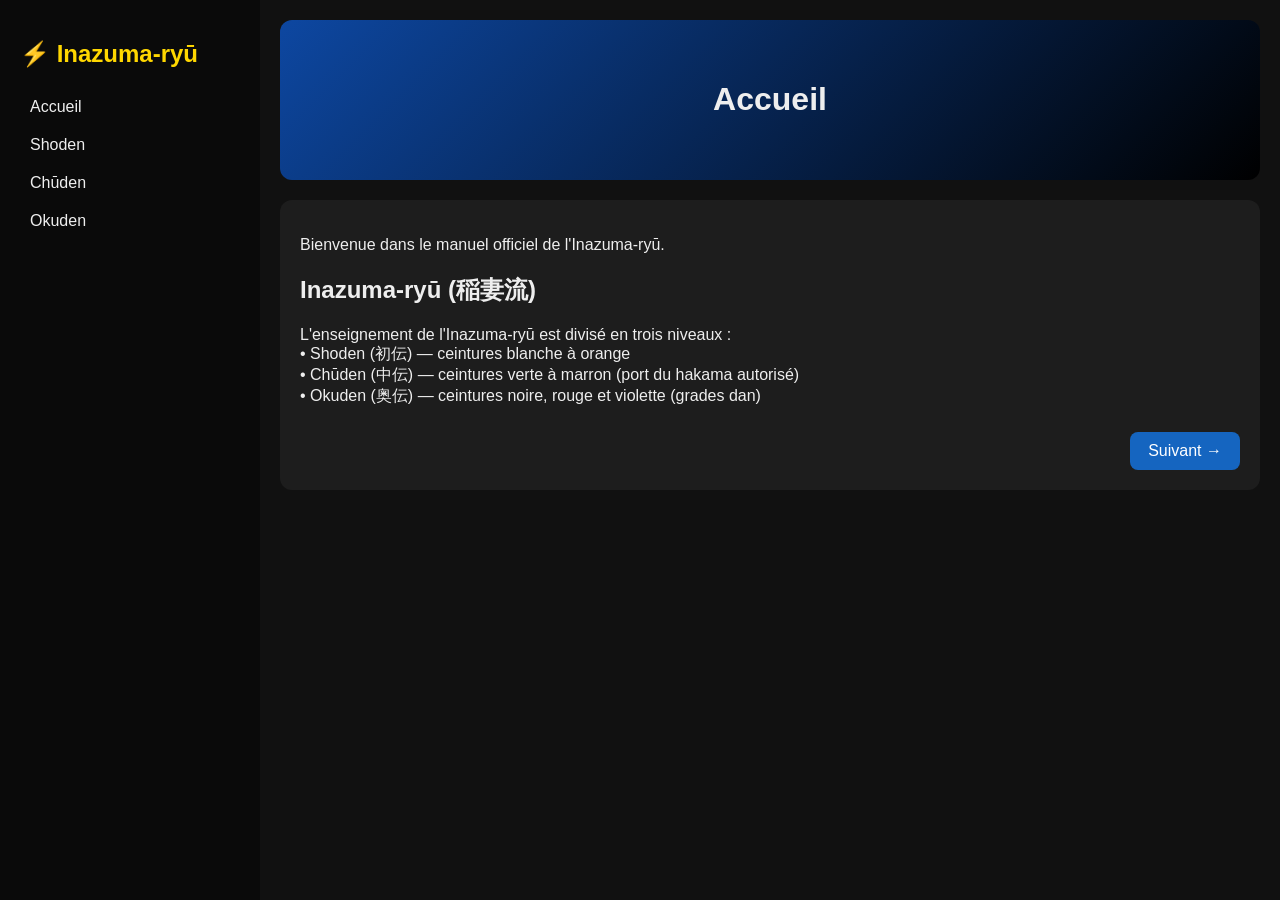
<file: index.html>
<!DOCTYPE html><html lang='fr'><head><meta charset='utf-8'><meta name='viewport' content='width=device-width,initial-scale=1'><title>Manuel d'entraînement | Inazuma-ryū</title><link rel='stylesheet' href='style.css'><meta name="google-site-verification" content="ia4QMd-qKdvr_PYXbWGdchYeF1OYTydjYi1pkS6pUic" /></head><body>
<button class='menu-toggle' onclick='toggleMenu()'>☰</button><aside class='sidebar'><h2>⚡ Inazuma-ryū</h2><a href='index.html'>Accueil</a><a href='shoden.html'>Shoden</a><a href='chuden.html'>Chūden</a><a href='okuden.html'>Okuden</a></aside>
<div class='main'><header><h1>Accueil</h1></header><section><p>Bienvenue dans le manuel officiel de l'Inazuma-ryū.</p><h2>Inazuma-ryū (稲妻流)</h2><p>L'enseignement de l'Inazuma-ryū est divisé en trois niveaux :<br>
• Shoden (初伝) — ceintures blanche à orange<br>
• Chūden (中伝) — ceintures verte à marron (port du hakama autorisé)<br>
• Okuden (奥伝) — ceintures noire, rouge et violette (grades dan)</p><div class='navbtns'><span></span><a class='btn' href='shoden.html'>Suivant →</a></div></section></div>
<script src='script.js'></script></body></html>
</file>
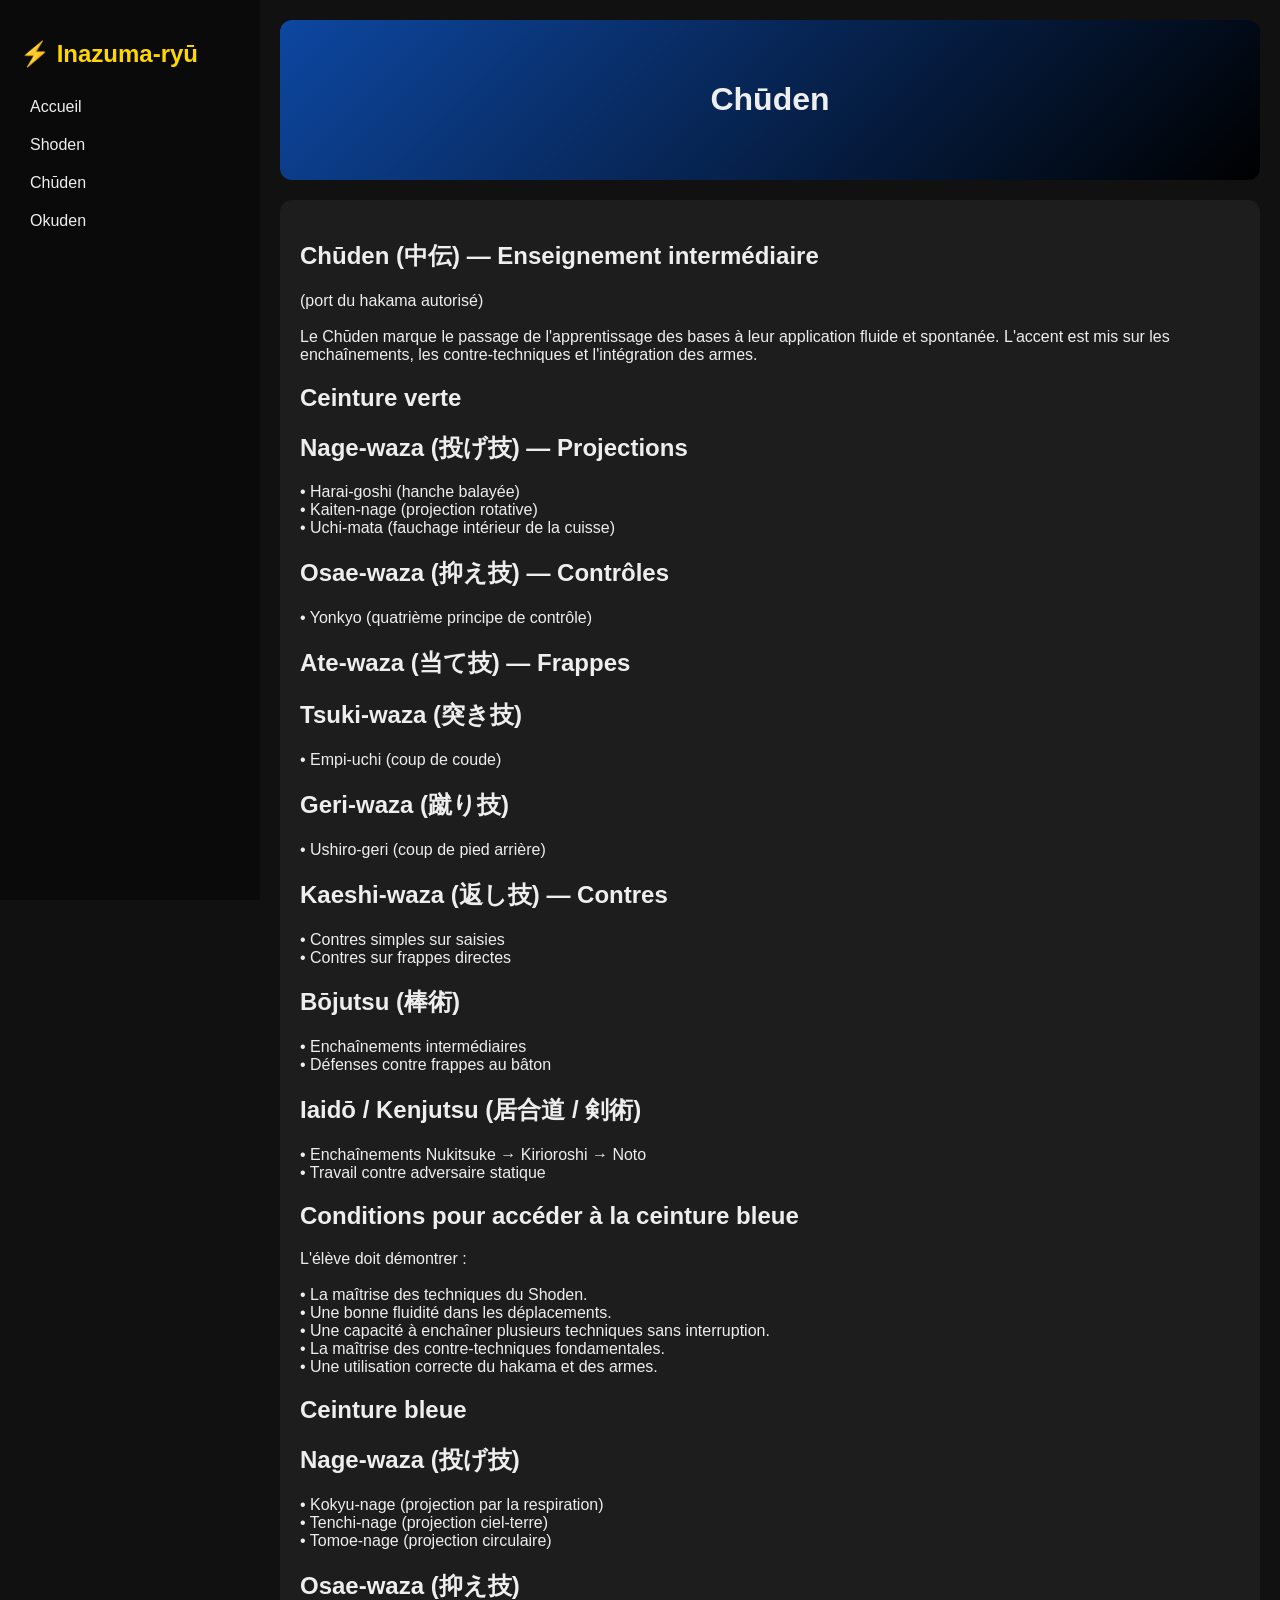
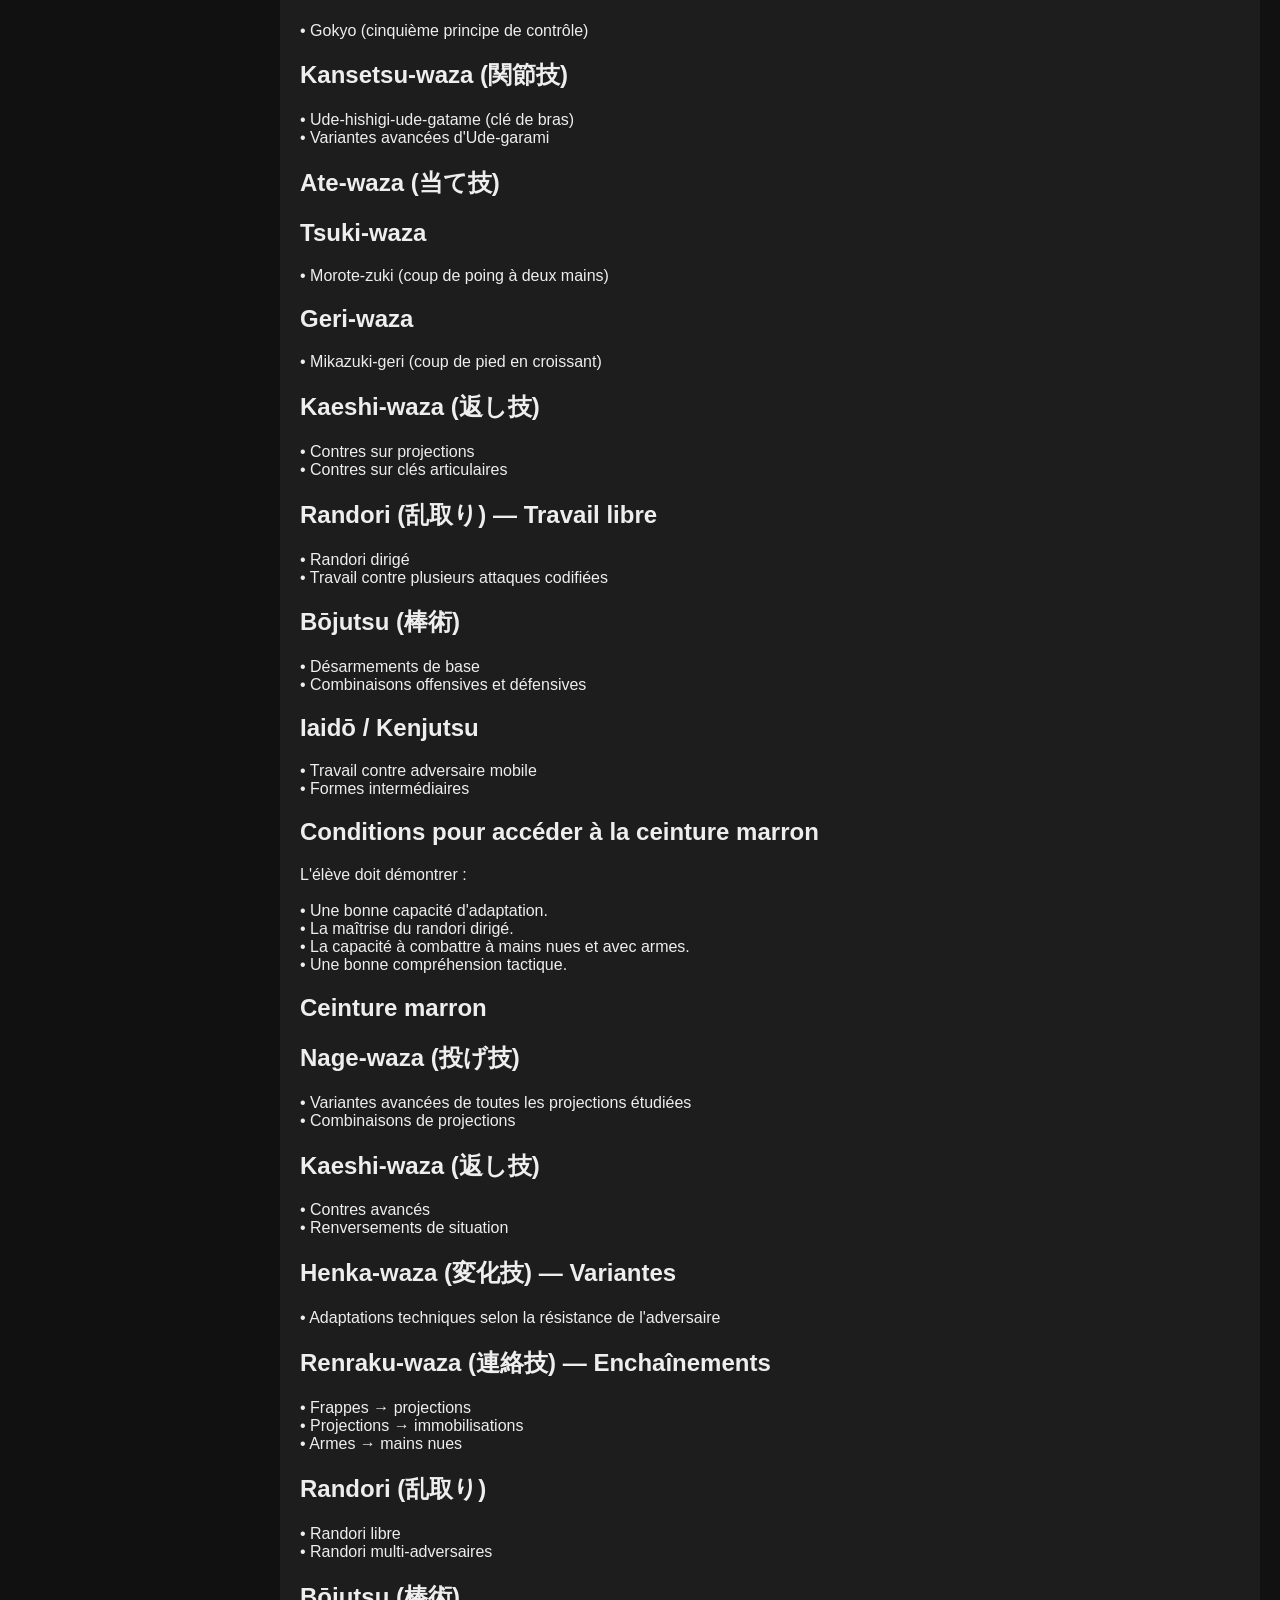
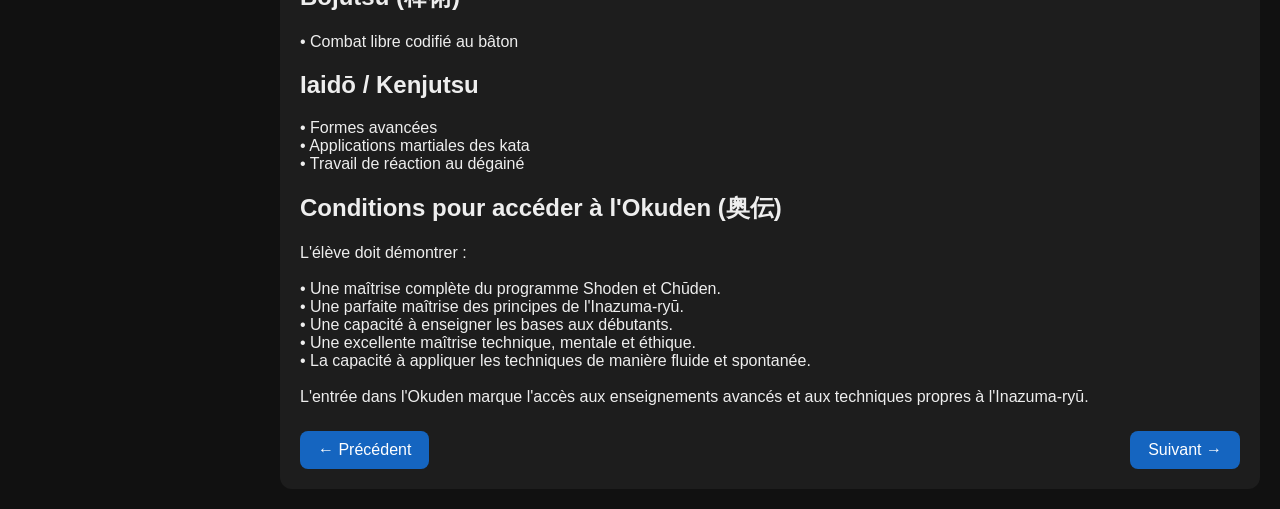
<file: chuden.html>
<!DOCTYPE html><html lang='fr'><head><meta charset='utf-8'><meta name='viewport' content='width=device-width,initial-scale=1'><title>Manuel d'entraînement | Inazuma-ryū</title><link rel='stylesheet' href='style.css'></head><body>
<button class='menu-toggle' onclick='toggleMenu()'>☰</button><aside class='sidebar'><h2>⚡ Inazuma-ryū</h2><a href='index.html'>Accueil</a><a href='shoden.html'>Shoden</a><a href='chuden.html'>Chūden</a><a href='okuden.html'>Okuden</a></aside>
<div class='main'><header><h1>Chūden</h1></header><section><p><h2>Chūden (中伝) — Enseignement intermédiaire</h2>

<p>
(port du hakama autorisé)<br><br>

Le Chūden marque le passage de l'apprentissage des bases à leur application fluide et spontanée. L'accent est mis sur les enchaînements, les contre-techniques et l'intégration des armes.

</p>

<h2>Ceinture verte</h2>

<h2>Nage-waza (投げ技) — Projections</h2>
<p>
• Harai-goshi (hanche balayée)<br>
• Kaiten-nage (projection rotative)<br>
• Uchi-mata (fauchage intérieur de la cuisse)
</p>

<h2>Osae-waza (抑え技) — Contrôles</h2>
<p>
• Yonkyo (quatrième principe de contrôle)
</p>

<h2>Ate-waza (当て技) — Frappes</h2>

<h2>Tsuki-waza (突き技)</h2>
<p>
• Empi-uchi (coup de coude)
</p>

<h2>Geri-waza (蹴り技)</h2>
<p>
• Ushiro-geri (coup de pied arrière)
</p>

<h2>Kaeshi-waza (返し技) — Contres</h2>
<p>
• Contres simples sur saisies<br>
• Contres sur frappes directes
</p>

<h2>Bōjutsu (棒術)</h2>
<p>
• Enchaînements intermédiaires<br>
• Défenses contre frappes au bâton
</p>

<h2>Iaidō / Kenjutsu (居合道 / 剣術)</h2>
<p>
• Enchaînements Nukitsuke → Kirioroshi → Noto<br>
• Travail contre adversaire statique
</p>

<h2>Conditions pour accéder à la ceinture bleue</h2>

<p>
L'élève doit démontrer :<br><br>

• La maîtrise des techniques du Shoden.<br>
• Une bonne fluidité dans les déplacements.<br>
• Une capacité à enchaîner plusieurs techniques sans interruption.<br>
• La maîtrise des contre-techniques fondamentales.<br>
• Une utilisation correcte du hakama et des armes.

</p>

<h2>Ceinture bleue</h2>

<h2>Nage-waza (投げ技)</h2>
<p>
• Kokyu-nage (projection par la respiration)<br>
• Tenchi-nage (projection ciel-terre)<br>
• Tomoe-nage (projection circulaire)
</p>

<h2>Osae-waza (抑え技)</h2>
<p>
• Gokyo (cinquième principe de contrôle)
</p>

<h2>Kansetsu-waza (関節技)</h2>
<p>
• Ude-hishigi-ude-gatame (clé de bras)<br>
• Variantes avancées d'Ude-garami
</p>

<h2>Ate-waza (当て技)</h2>

<h2>Tsuki-waza</h2>
<p>
• Morote-zuki (coup de poing à deux mains)
</p>

<h2>Geri-waza</h2>
<p>
• Mikazuki-geri (coup de pied en croissant)
</p>

<h2>Kaeshi-waza (返し技)</h2>
<p>
• Contres sur projections<br>
• Contres sur clés articulaires
</p>

<h2>Randori (乱取り) — Travail libre</h2>
<p>
• Randori dirigé<br>
• Travail contre plusieurs attaques codifiées
</p>

<h2>Bōjutsu (棒術)</h2>
<p>
• Désarmements de base<br>
• Combinaisons offensives et défensives
</p>

<h2>Iaidō / Kenjutsu</h2>
<p>
• Travail contre adversaire mobile<br>
• Formes intermédiaires
</p>

<h2>Conditions pour accéder à la ceinture marron</h2>

<p>
L'élève doit démontrer :<br><br>

• Une bonne capacité d'adaptation.<br>
• La maîtrise du randori dirigé.<br>
• La capacité à combattre à mains nues et avec armes.<br>
• Une bonne compréhension tactique.

</p>

<h2>Ceinture marron</h2>

<h2>Nage-waza (投げ技)</h2>
<p>
• Variantes avancées de toutes les projections étudiées<br>
• Combinaisons de projections
</p>

<h2>Kaeshi-waza (返し技)</h2>
<p>
• Contres avancés<br>
• Renversements de situation
</p>

<h2>Henka-waza (変化技) — Variantes</h2>
<p>
• Adaptations techniques selon la résistance de l'adversaire
</p>

<h2>Renraku-waza (連絡技) — Enchaînements</h2>
<p>
• Frappes → projections<br>
• Projections → immobilisations<br>
• Armes → mains nues
</p>

<h2>Randori (乱取り)</h2>
<p>
• Randori libre<br>
• Randori multi-adversaires
</p>

<h2>Bōjutsu (棒術)</h2>
<p>
• Combat libre codifié au bâton
</p>

<h2>Iaidō / Kenjutsu</h2>
<p>
• Formes avancées<br>
• Applications martiales des kata<br>
• Travail de réaction au dégainé
</p>
</p><h2>Conditions pour accéder à l'Okuden (奥伝)</h2>

<p>
L'élève doit démontrer :<br><br>

• Une maîtrise complète du programme Shoden et Chūden.<br>
• Une parfaite maîtrise des principes de l'Inazuma-ryū.<br>
• Une capacité à enseigner les bases aux débutants.<br>
• Une excellente maîtrise technique, mentale et éthique.<br>
• La capacité à appliquer les techniques de manière fluide et spontanée.<br><br>

L'entrée dans l'Okuden marque l'accès aux enseignements avancés et aux techniques propres à l'Inazuma-ryū.

</p>
<div class='navbtns'><a class='btn' href='shoden.html'>← Précédent</a><a class='btn' href='okuden.html'>Suivant →</a></div></section></div>
<script src='script.js'></script></body></html>
</file>
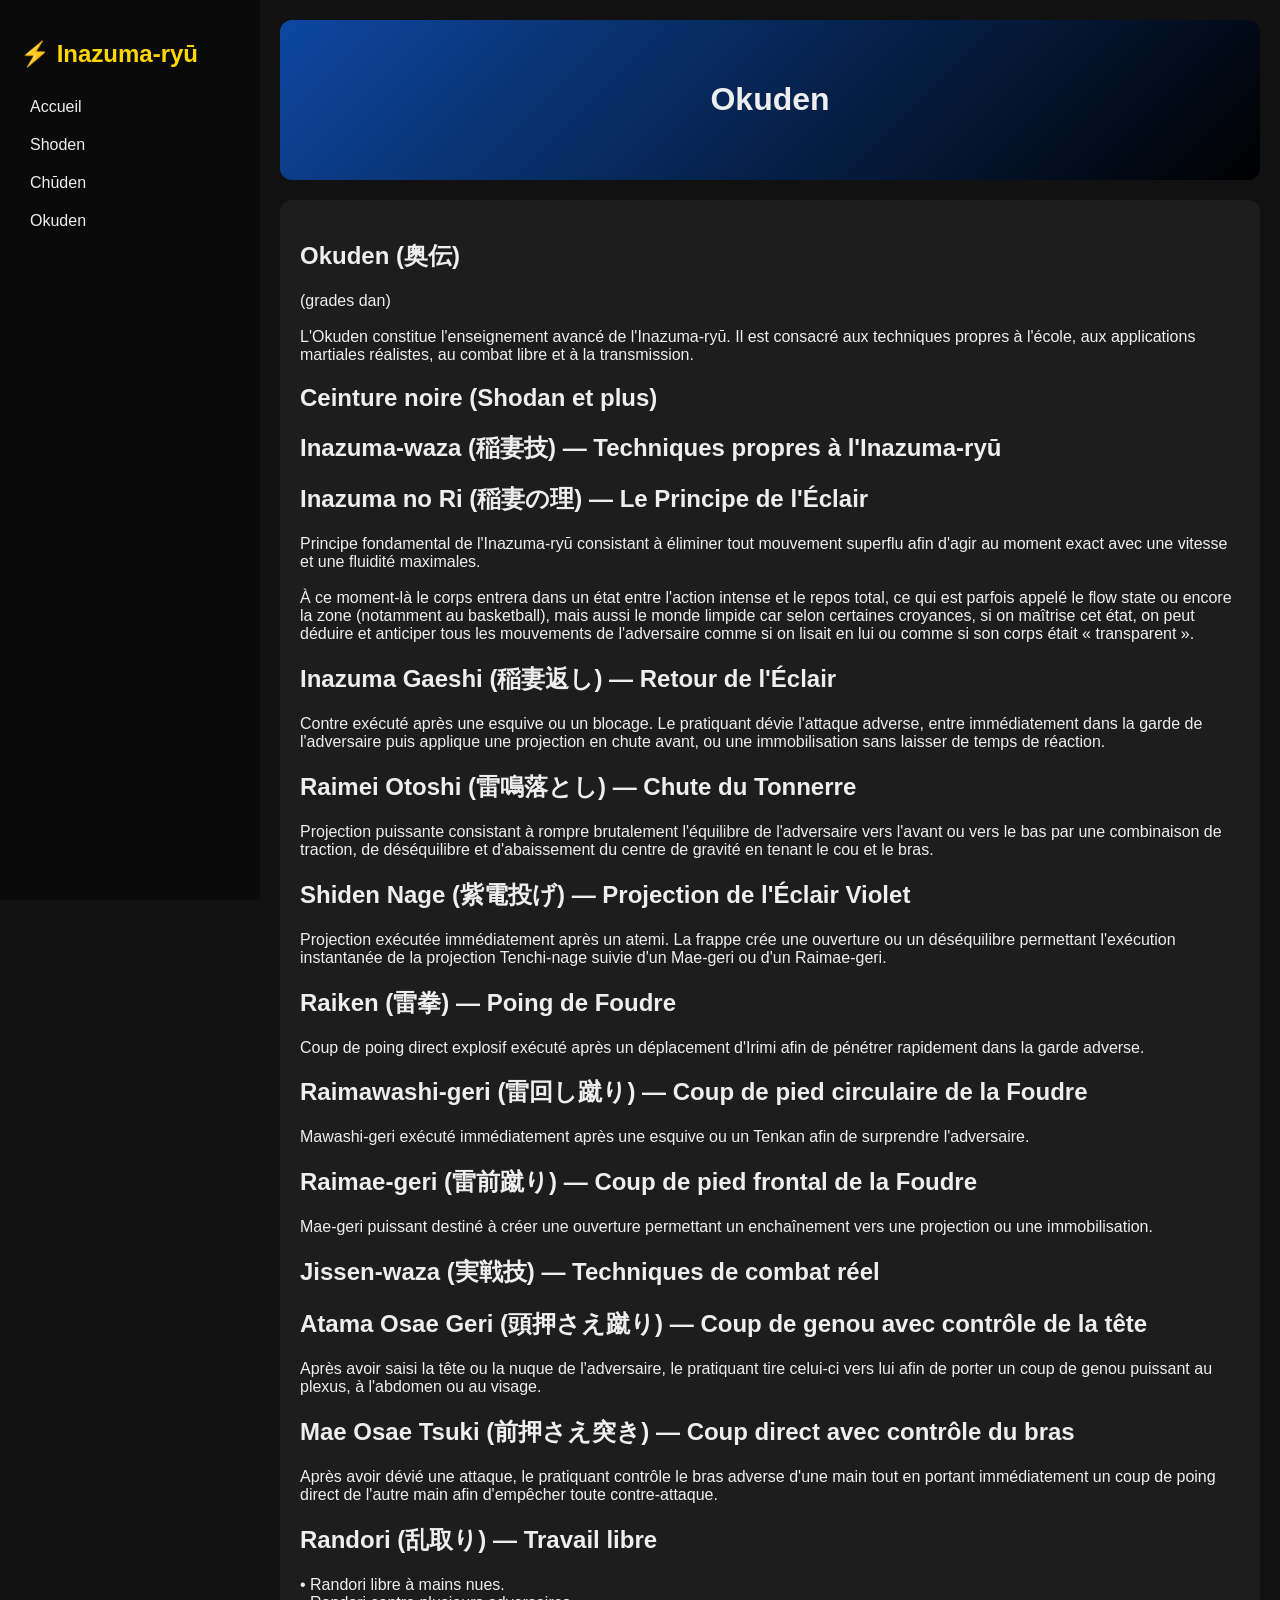
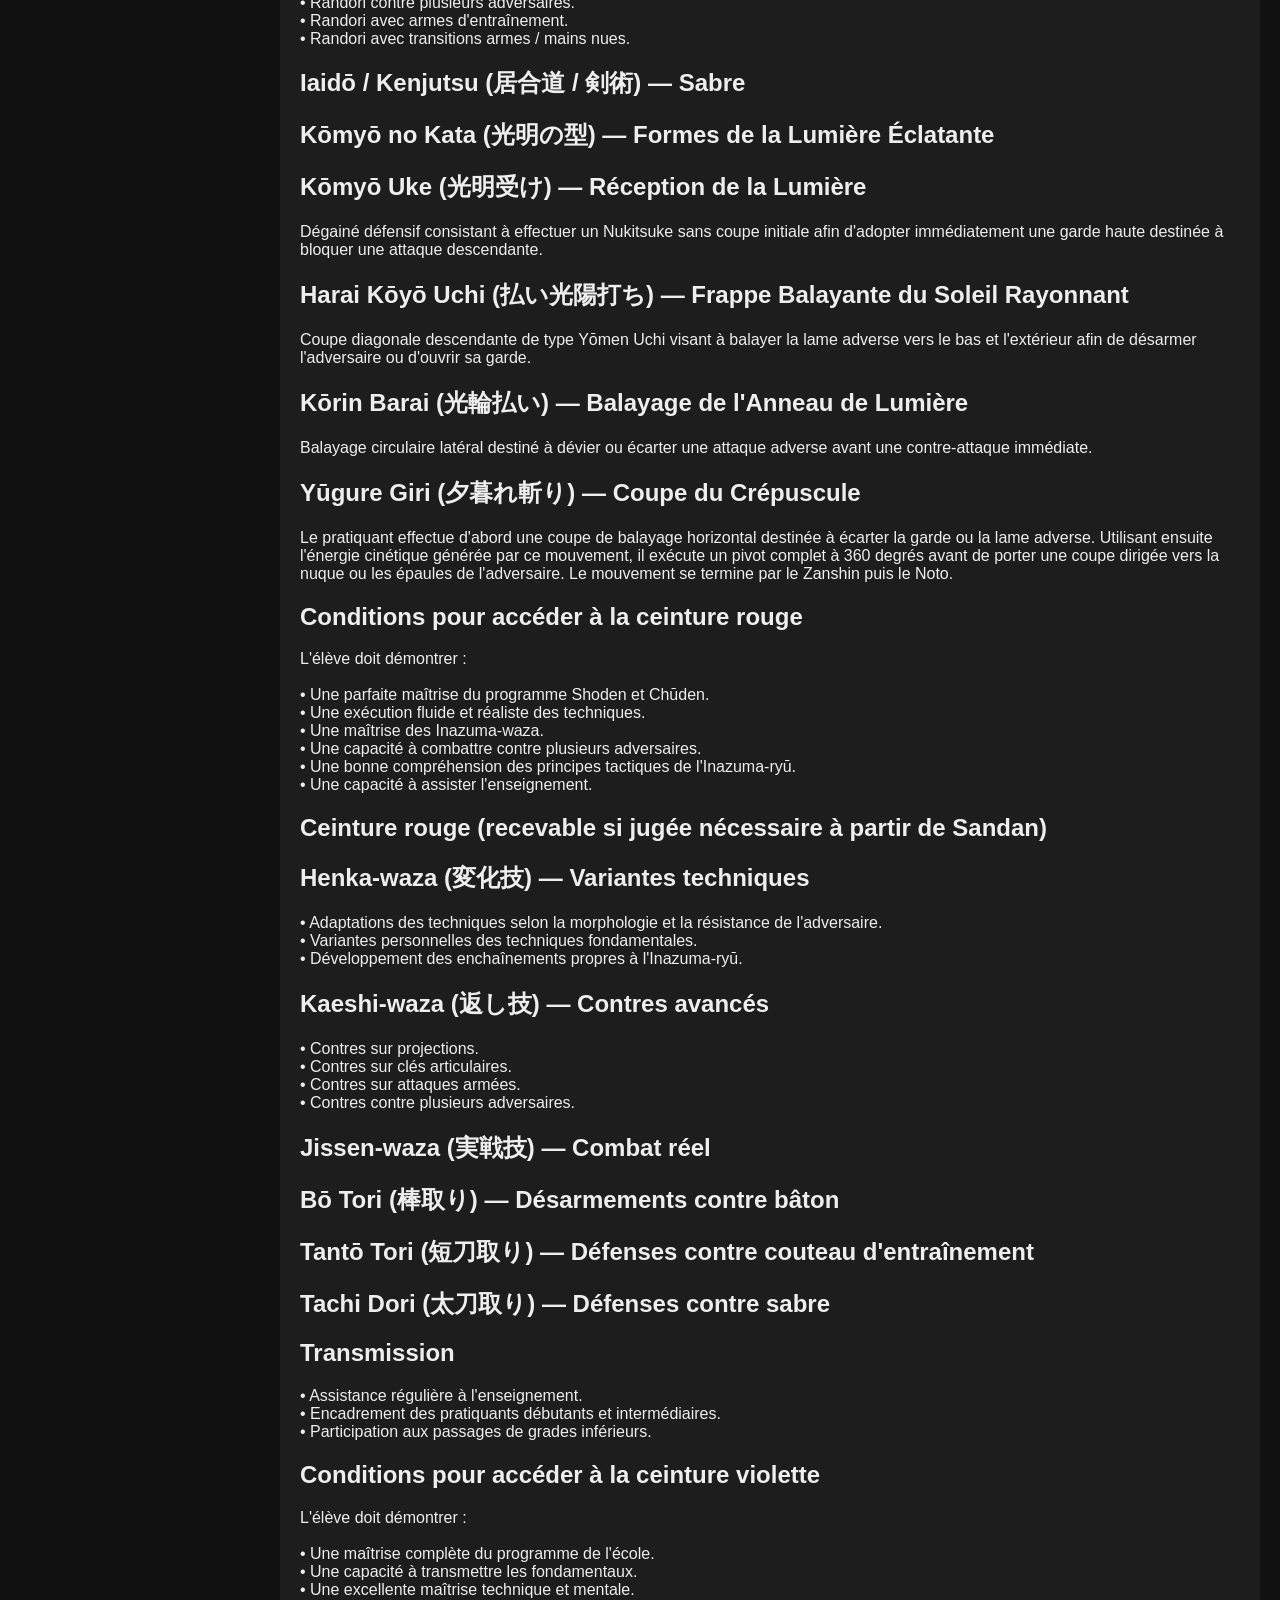
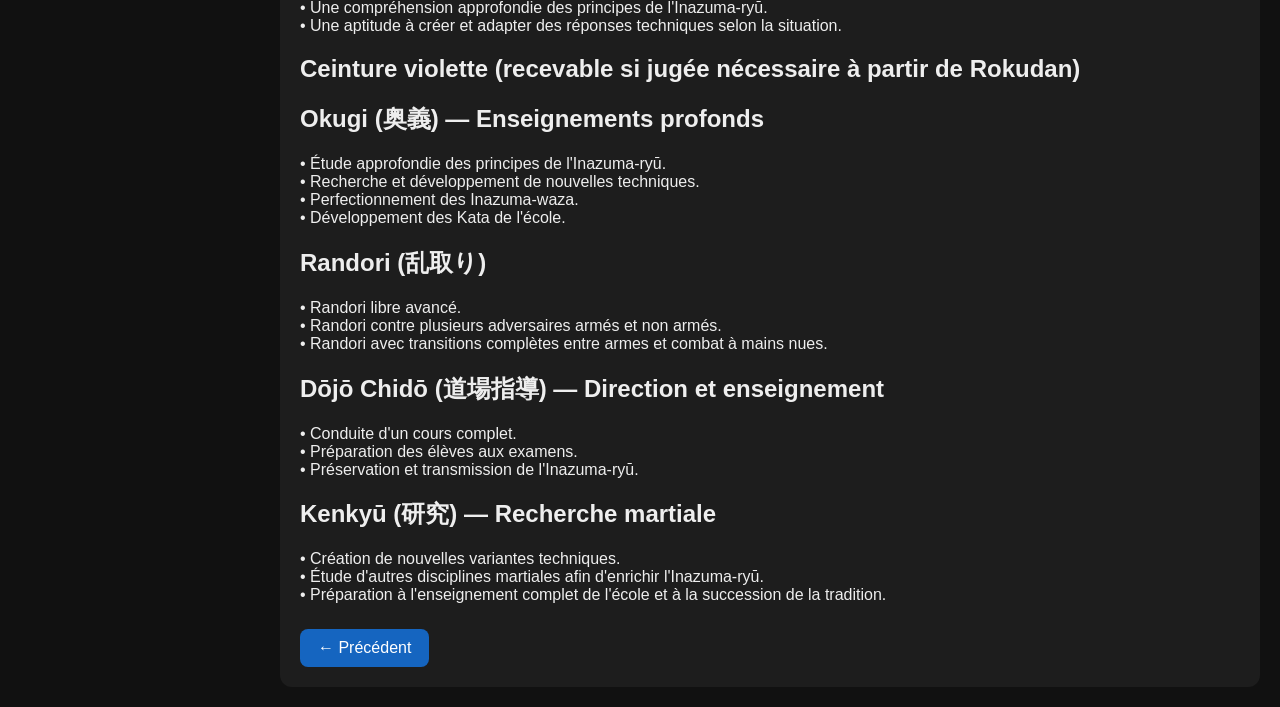
<file: okuden.html>
<!DOCTYPE html><html lang='fr'><head><meta charset='utf-8'><meta name='viewport' content='width=device-width,initial-scale=1'><title>Manuel d'entraînement | Inazuma-ryū</title><link rel='stylesheet' href='style.css'></head><body>
<button class='menu-toggle' onclick='toggleMenu()'>☰</button><aside class='sidebar'><h2>⚡ Inazuma-ryū</h2><a href='index.html'>Accueil</a><a href='shoden.html'>Shoden</a><a href='chuden.html'>Chūden</a><a href='okuden.html'>Okuden</a></aside>
<div class='main'><header><h1>Okuden</h1></header><section><h2>Okuden (奥伝)</h2>

<p>
(grades dan)<br><br>

L'Okuden constitue l'enseignement avancé de l'Inazuma-ryū. Il est consacré aux techniques propres à l'école, aux applications martiales réalistes, au combat libre et à la transmission.

</p>

<h2>Ceinture noire (Shodan et plus)</h2>

<h2>Inazuma-waza (稲妻技) — Techniques propres à l'Inazuma-ryū</h2>

<h2>Inazuma no Ri (稲妻の理) — Le Principe de l'Éclair</h2>
<p>
Principe fondamental de l'Inazuma-ryū consistant à éliminer tout mouvement superflu afin d'agir au moment exact avec une vitesse et une fluidité maximales.<br><br>

À ce moment-là le corps entrera dans un état entre l'action intense et le repos total, ce qui est parfois appelé le flow state ou encore la zone (notamment au basketball), mais aussi le monde limpide car selon certaines croyances, si on maîtrise cet état, on peut déduire et anticiper tous les mouvements de l'adversaire comme si on lisait en lui ou comme si son corps était « transparent ».

</p>

<h2>Inazuma Gaeshi (稲妻返し) — Retour de l'Éclair</h2>
<p>
Contre exécuté après une esquive ou un blocage. Le pratiquant dévie l'attaque adverse, entre immédiatement dans la garde de l'adversaire puis applique une projection en chute avant, ou une immobilisation sans laisser de temps de réaction.
</p>

<h2>Raimei Otoshi (雷鳴落とし) — Chute du Tonnerre</h2>
<p>
Projection puissante consistant à rompre brutalement l'équilibre de l'adversaire vers l'avant ou vers le bas par une combinaison de traction, de déséquilibre et d'abaissement du centre de gravité en tenant le cou et le bras.
</p>

<h2>Shiden Nage (紫電投げ) — Projection de l'Éclair Violet</h2>
<p>
Projection exécutée immédiatement après un atemi. La frappe crée une ouverture ou un déséquilibre permettant l'exécution instantanée de la projection Tenchi-nage suivie d'un Mae-geri ou d'un Raimae-geri.
</p>

<h2>Raiken (雷拳) — Poing de Foudre</h2>
<p>
Coup de poing direct explosif exécuté après un déplacement d'Irimi afin de pénétrer rapidement dans la garde adverse.
</p>

<h2>Raimawashi-geri (雷回し蹴り) — Coup de pied circulaire de la Foudre</h2>
<p>
Mawashi-geri exécuté immédiatement après une esquive ou un Tenkan afin de surprendre l'adversaire.
</p>

<h2>Raimae-geri (雷前蹴り) — Coup de pied frontal de la Foudre</h2>
<p>
Mae-geri puissant destiné à créer une ouverture permettant un enchaînement vers une projection ou une immobilisation.
</p>

<h2>Jissen-waza (実戦技) — Techniques de combat réel</h2>

<h2>Atama Osae Geri (頭押さえ蹴り) — Coup de genou avec contrôle de la tête</h2>
<p>
Après avoir saisi la tête ou la nuque de l'adversaire, le pratiquant tire celui-ci vers lui afin de porter un coup de genou puissant au plexus, à l'abdomen ou au visage.
</p>

<h2>Mae Osae Tsuki (前押さえ突き) — Coup direct avec contrôle du bras</h2>
<p>
Après avoir dévié une attaque, le pratiquant contrôle le bras adverse d'une main tout en portant immédiatement un coup de poing direct de l'autre main afin d'empêcher toute contre-attaque.
</p>

<h2>Randori (乱取り) — Travail libre</h2>
<p>
• Randori libre à mains nues.<br>
• Randori contre plusieurs adversaires.<br>
• Randori avec armes d'entraînement.<br>
• Randori avec transitions armes / mains nues.
</p>

<h2>Iaidō / Kenjutsu (居合道 / 剣術) — Sabre</h2>

<h2>Kōmyō no Kata (光明の型) — Formes de la Lumière Éclatante</h2>

<h2>Kōmyō Uke (光明受け) — Réception de la Lumière</h2>
<p>
Dégainé défensif consistant à effectuer un Nukitsuke sans coupe initiale afin d'adopter immédiatement une garde haute destinée à bloquer une attaque descendante.
</p>

<h2>Harai Kōyō Uchi (払い光陽打ち) — Frappe Balayante du Soleil Rayonnant</h2>
<p>
Coupe diagonale descendante de type Yōmen Uchi visant à balayer la lame adverse vers le bas et l'extérieur afin de désarmer l'adversaire ou d'ouvrir sa garde.
</p>

<h2>Kōrin Barai (光輪払い) — Balayage de l'Anneau de Lumière</h2>
<p>
Balayage circulaire latéral destiné à dévier ou écarter une attaque adverse avant une contre-attaque immédiate.
</p>

<h2>Yūgure Giri (夕暮れ斬り) — Coupe du Crépuscule</h2>
<p>
Le pratiquant effectue d'abord une coupe de balayage horizontal destinée à écarter la garde ou la lame adverse. Utilisant ensuite l'énergie cinétique générée par ce mouvement, il exécute un pivot complet à 360 degrés avant de porter une coupe dirigée vers la nuque ou les épaules de l'adversaire. Le mouvement se termine par le Zanshin puis le Noto.
</p>

<h2>Conditions pour accéder à la ceinture rouge</h2>

<p>
L'élève doit démontrer :<br><br>

• Une parfaite maîtrise du programme Shoden et Chūden.<br>
• Une exécution fluide et réaliste des techniques.<br>
• Une maîtrise des Inazuma-waza.<br>
• Une capacité à combattre contre plusieurs adversaires.<br>
• Une bonne compréhension des principes tactiques de l'Inazuma-ryū.<br>
• Une capacité à assister l'enseignement.

</p>

<h2>Ceinture rouge (recevable si jugée nécessaire à partir de Sandan)</h2>

<h2>Henka-waza (変化技) — Variantes techniques</h2>
<p>
• Adaptations des techniques selon la morphologie et la résistance de l'adversaire.<br>
• Variantes personnelles des techniques fondamentales.<br>
• Développement des enchaînements propres à l'Inazuma-ryū.
</p>

<h2>Kaeshi-waza (返し技) — Contres avancés</h2>
<p>
• Contres sur projections.<br>
• Contres sur clés articulaires.<br>
• Contres sur attaques armées.<br>
• Contres contre plusieurs adversaires.
</p>

<h2>Jissen-waza (実戦技) — Combat réel</h2>

<h2>Bō Tori (棒取り) — Désarmements contre bâton</h2>

<h2>Tantō Tori (短刀取り) — Défenses contre couteau d'entraînement</h2>

<h2>Tachi Dori (太刀取り) — Défenses contre sabre</h2>

<h2>Transmission</h2>
<p>
• Assistance régulière à l'enseignement.<br>
• Encadrement des pratiquants débutants et intermédiaires.<br>
• Participation aux passages de grades inférieurs.
</p>

<h2>Conditions pour accéder à la ceinture violette</h2>

<p>
L'élève doit démontrer :<br><br>

• Une maîtrise complète du programme de l'école.<br>
• Une capacité à transmettre les fondamentaux.<br>
• Une excellente maîtrise technique et mentale.<br>
• Une compréhension approfondie des principes de l'Inazuma-ryū.<br>
• Une aptitude à créer et adapter des réponses techniques selon la situation.

</p>

<h2>Ceinture violette (recevable si jugée nécessaire à partir de Rokudan)</h2>

<h2>Okugi (奥義) — Enseignements profonds</h2>
<p>
• Étude approfondie des principes de l'Inazuma-ryū.<br>
• Recherche et développement de nouvelles techniques.<br>
• Perfectionnement des Inazuma-waza.<br>
• Développement des Kata de l'école.
</p>

<h2>Randori (乱取り)</h2>
<p>
• Randori libre avancé.<br>
• Randori contre plusieurs adversaires armés et non armés.<br>
• Randori avec transitions complètes entre armes et combat à mains nues.
</p>

<h2>Dōjō Chidō (道場指導) — Direction et enseignement</h2>
<p>
• Conduite d'un cours complet.<br>
• Préparation des élèves aux examens.<br>
• Préservation et transmission de l'Inazuma-ryū.
</p>

<h2>Kenkyū (研究) — Recherche martiale</h2>
<p>
• Création de nouvelles variantes techniques.<br>
• Étude d'autres disciplines martiales afin d'enrichir l'Inazuma-ryū.<br>
• Préparation à l'enseignement complet de l'école et à la succession de la tradition.
</p>
<div class='navbtns'><a class='btn' href='chuden.html'>← Précédent</a><span></span></div></section></div>
<script src='script.js'></script></body></html>
</file>
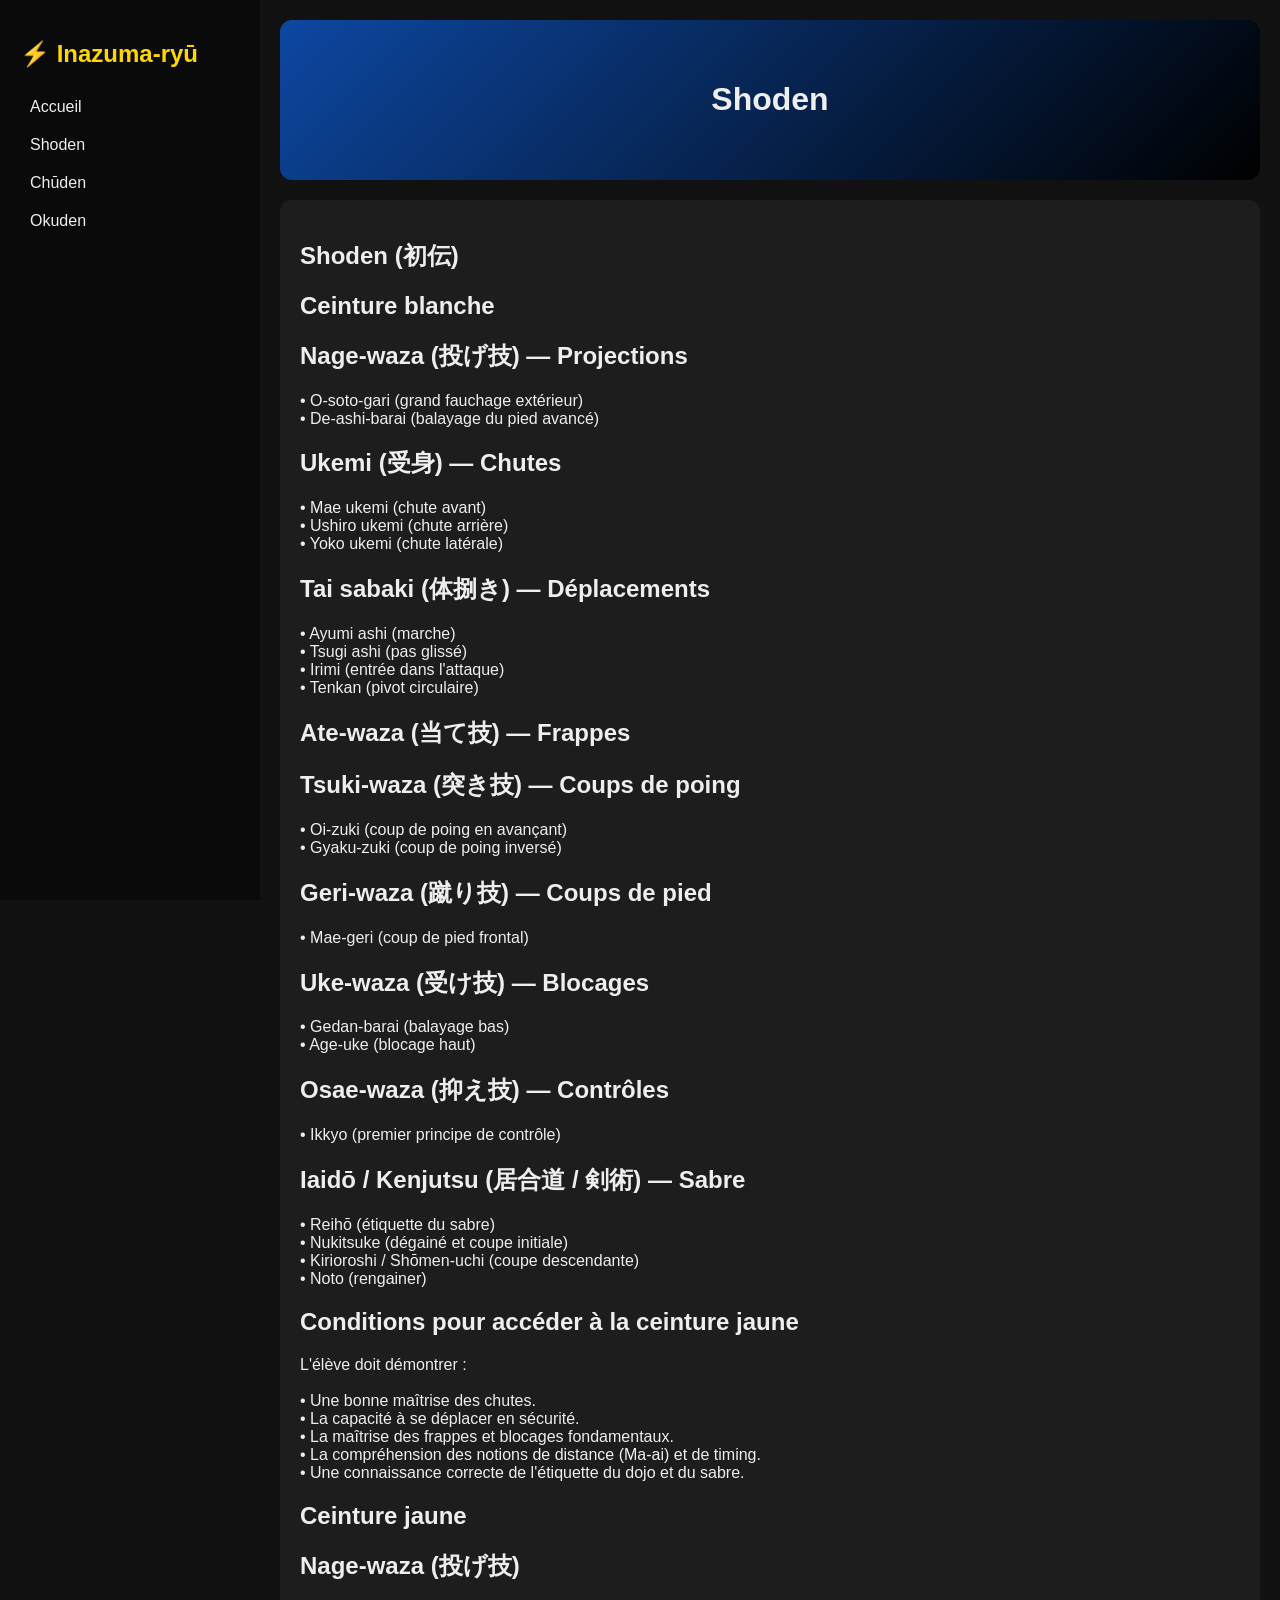
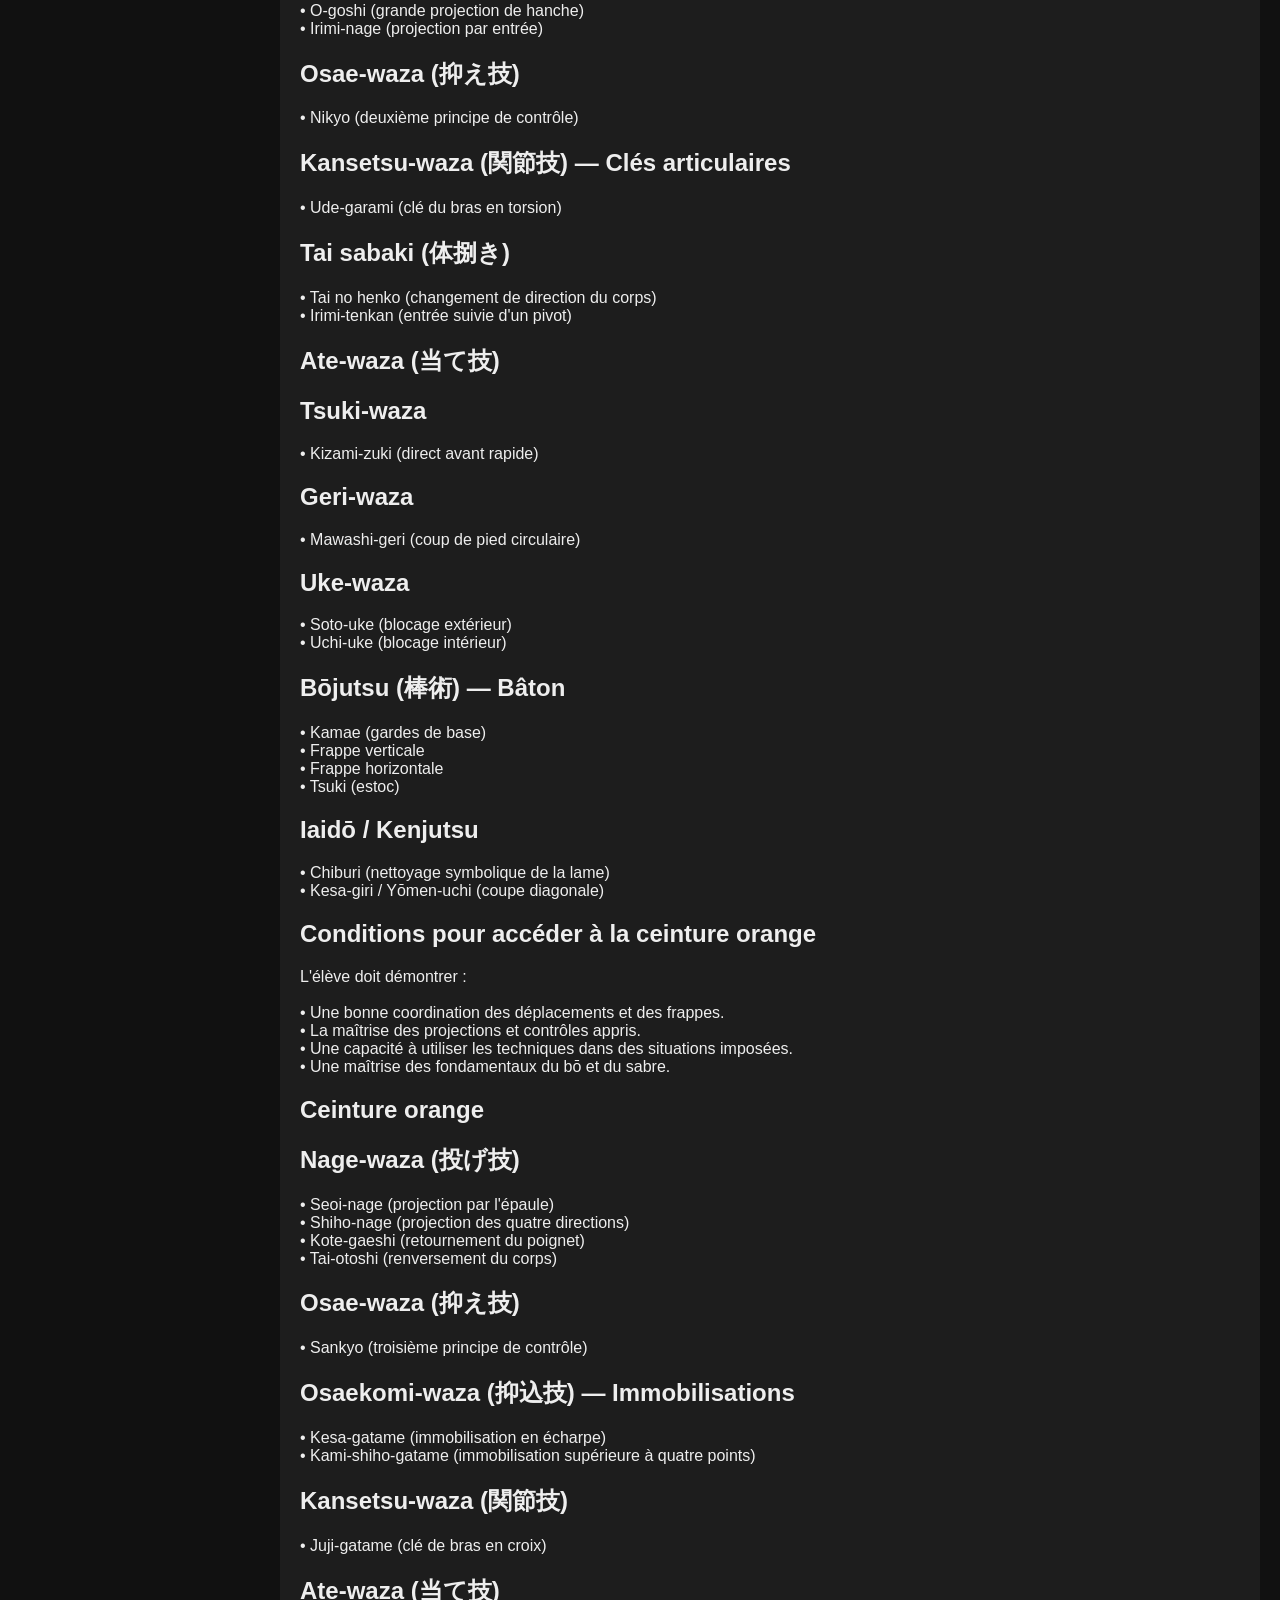
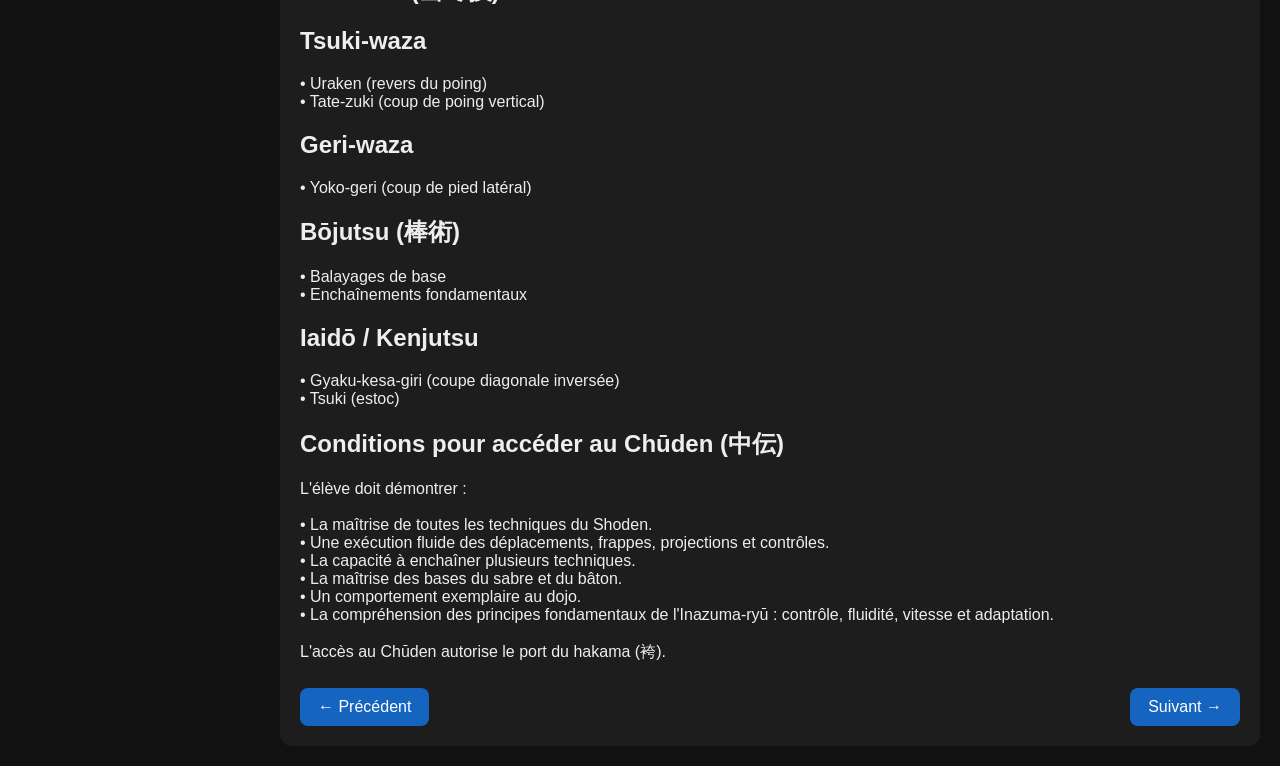
<file: shoden.html>
<!DOCTYPE html><html lang='fr'><head><meta charset='utf-8'><meta name='viewport' content='width=device-width,initial-scale=1'><title>Manuel d'entraînement | Inazuma-ryū</title><link rel='stylesheet' href='style.css'></head><body>
<button class='menu-toggle' onclick='toggleMenu()'>☰</button><aside class='sidebar'><h2>⚡ Inazuma-ryū</h2><a href='index.html'>Accueil</a><a href='shoden.html'>Shoden</a><a href='chuden.html'>Chūden</a><a href='okuden.html'>Okuden</a></aside>
<div class='main'><header><h1>Shoden</h1></header><section><h2>Shoden (初伝)</h2>

<h2>Ceinture blanche</h2>

<h2>Nage-waza (投げ技) — Projections</h2>
<p>
• O-soto-gari (grand fauchage extérieur)<br>
• De-ashi-barai (balayage du pied avancé)
</p>

<h2>Ukemi (受身) — Chutes</h2>
<p>
• Mae ukemi (chute avant)<br>
• Ushiro ukemi (chute arrière)<br>
• Yoko ukemi (chute latérale)
</p>

<h2>Tai sabaki (体捌き) — Déplacements</h2>
<p>
• Ayumi ashi (marche)<br>
• Tsugi ashi (pas glissé)<br>
• Irimi (entrée dans l'attaque)<br>
• Tenkan (pivot circulaire)
</p>

<h2>Ate-waza (当て技) — Frappes</h2>

<h2>Tsuki-waza (突き技) — Coups de poing</h2>
<p>
• Oi-zuki (coup de poing en avançant)<br>
• Gyaku-zuki (coup de poing inversé)
</p>

<h2>Geri-waza (蹴り技) — Coups de pied</h2>
<p>
• Mae-geri (coup de pied frontal)
</p>

<h2>Uke-waza (受け技) — Blocages</h2>
<p>
• Gedan-barai (balayage bas)<br>
• Age-uke (blocage haut)
</p>

<h2>Osae-waza (抑え技) — Contrôles</h2>
<p>
• Ikkyo (premier principe de contrôle)
</p>

<h2>Iaidō / Kenjutsu (居合道 / 剣術) — Sabre</h2>
<p>
• Reihō (étiquette du sabre)<br>
• Nukitsuke (dégainé et coupe initiale)<br>
• Kirioroshi / Shōmen-uchi (coupe descendante)<br>
• Noto (rengainer)
</p>

<h2>Conditions pour accéder à la ceinture jaune</h2>

<p>
L'élève doit démontrer :<br><br>

• Une bonne maîtrise des chutes.<br>
• La capacité à se déplacer en sécurité.<br>
• La maîtrise des frappes et blocages fondamentaux.<br>
• La compréhension des notions de distance (Ma-ai) et de timing.<br>
• Une connaissance correcte de l'étiquette du dojo et du sabre.

</p>

<h2>Ceinture jaune</h2>

<h2>Nage-waza (投げ技)</h2>
<p>
• O-goshi (grande projection de hanche)<br>
• Irimi-nage (projection par entrée)
</p>

<h2>Osae-waza (抑え技)</h2>
<p>
• Nikyo (deuxième principe de contrôle)
</p>

<h2>Kansetsu-waza (関節技) — Clés articulaires</h2>
<p>
• Ude-garami (clé du bras en torsion)
</p>

<h2>Tai sabaki (体捌き)</h2>
<p>
• Tai no henko (changement de direction du corps)<br>
• Irimi-tenkan (entrée suivie d'un pivot)
</p>

<h2>Ate-waza (当て技)</h2>

<h2>Tsuki-waza</h2>
<p>
• Kizami-zuki (direct avant rapide)
</p>

<h2>Geri-waza</h2>
<p>
• Mawashi-geri (coup de pied circulaire)
</p>

<h2>Uke-waza</h2>
<p>
• Soto-uke (blocage extérieur)<br>
• Uchi-uke (blocage intérieur)
</p>

<h2>Bōjutsu (棒術) — Bâton</h2>
<p>
• Kamae (gardes de base)<br>
• Frappe verticale<br>
• Frappe horizontale<br>
• Tsuki (estoc)
</p>

<h2>Iaidō / Kenjutsu</h2>
<p>
• Chiburi (nettoyage symbolique de la lame)<br>
• Kesa-giri / Yōmen-uchi (coupe diagonale)
</p>

<h2>Conditions pour accéder à la ceinture orange</h2>

<p>
L'élève doit démontrer :<br><br>

• Une bonne coordination des déplacements et des frappes.<br>
• La maîtrise des projections et contrôles appris.<br>
• Une capacité à utiliser les techniques dans des situations imposées.<br>
• Une maîtrise des fondamentaux du bō et du sabre.

</p>

<h2>Ceinture orange</h2>

<h2>Nage-waza (投げ技)</h2>
<p>
• Seoi-nage (projection par l'épaule)<br>
• Shiho-nage (projection des quatre directions)<br>
• Kote-gaeshi (retournement du poignet)<br>
• Tai-otoshi (renversement du corps)
</p>

<h2>Osae-waza (抑え技)</h2>
<p>
• Sankyo (troisième principe de contrôle)
</p>

<h2>Osaekomi-waza (抑込技) — Immobilisations</h2>
<p>
• Kesa-gatame (immobilisation en écharpe)<br>
• Kami-shiho-gatame (immobilisation supérieure à quatre points)
</p>

<h2>Kansetsu-waza (関節技)</h2>
<p>
• Juji-gatame (clé de bras en croix)
</p>

<h2>Ate-waza (当て技)</h2>

<h2>Tsuki-waza</h2>
<p>
• Uraken (revers du poing)<br>
• Tate-zuki (coup de poing vertical)
</p>

<h2>Geri-waza</h2>
<p>
• Yoko-geri (coup de pied latéral)
</p>

<h2>Bōjutsu (棒術)</h2>
<p>
• Balayages de base<br>
• Enchaînements fondamentaux
</p>

<h2>Iaidō / Kenjutsu</h2>
<p>
• Gyaku-kesa-giri (coupe diagonale inversée)<br>
• Tsuki (estoc)
</p>

<h2>Conditions pour accéder au Chūden (中伝)</h2>

<p>
L'élève doit démontrer :<br><br>

• La maîtrise de toutes les techniques du Shoden.<br>
• Une exécution fluide des déplacements, frappes, projections et contrôles.<br>
• La capacité à enchaîner plusieurs techniques.<br>
• La maîtrise des bases du sabre et du bâton.<br>
• Un comportement exemplaire au dojo.<br>
• La compréhension des principes fondamentaux de l'Inazuma-ryū : contrôle, fluidité, vitesse et adaptation.<br><br>

L'accès au Chūden autorise le port du hakama (袴).

</p>
<div class='navbtns'><a class='btn' href='index.html'>← Précédent</a><a class='btn' href='chuden.html'>Suivant →</a></div></section></div>
<script src='script.js'></script></body></html>
</file>
<file: style.css>
*{box-sizing:border-box}body{margin:0;font-family:Arial,sans-serif;background:#111;color:#eee}
.sidebar{position:fixed;left:0;top:0;width:260px;height:100%;background:#0a0a0a;padding:20px;overflow:auto}
.sidebar h2{color:#ffd700}
.sidebar a{display:block;color:#eee;text-decoration:none;padding:10px;border-radius:8px}
.sidebar a:hover{background:#1565c0}
.main{margin-left:260px;padding:20px}
header{background:linear-gradient(135deg,#0d47a1,#000);padding:40px;border-radius:12px;text-align:center}
section{background:#1d1d1d;padding:20px;border-radius:12px;margin-top:20px}
.navbtns{display:flex;justify-content:space-between;margin-top:25px}
.btn{background:#1565c0;color:#fff;text-decoration:none;padding:10px 18px;border-radius:8px}
.menu-toggle{display:none}
@media(max-width:768px){
.sidebar{transform:translateX(-100%);transition:.3s;z-index:1000}
.sidebar.open{transform:translateX(0)}
.main{margin-left:0;padding-top:70px}
.menu-toggle{display:block;position:fixed;top:10px;left:10px;background:#1565c0;color:#fff;border:none;padding:12px;border-radius:8px;z-index:1100}
}
</file>
